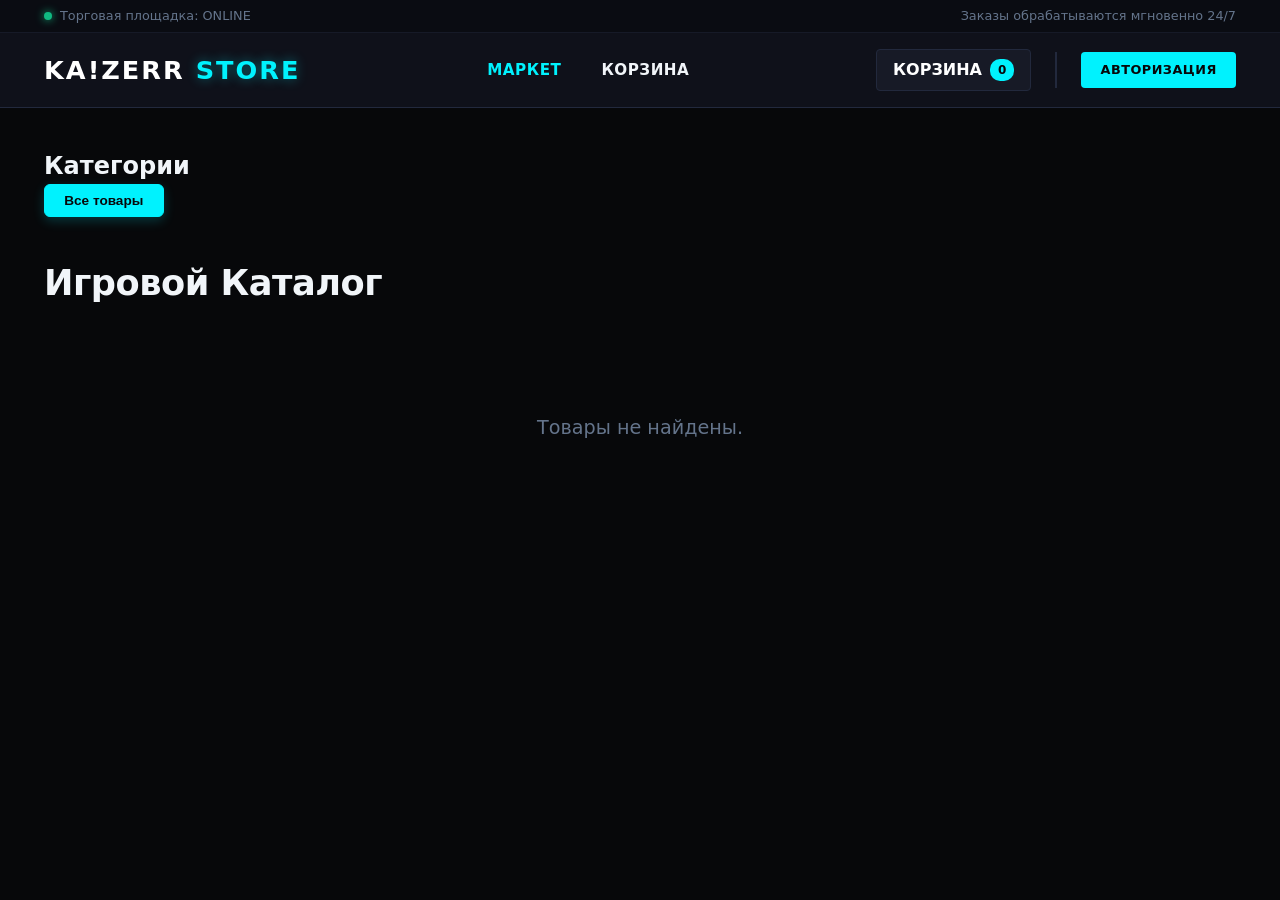
<file: index.html>
<!DOCTYPE html>
<html lang="ru">
<head>
    <meta charset="UTF-8">
    <meta name="viewport" content="width=device-width, initial-scale=1.0">
    <title>KA!ZERR STORE | Главная</title>
    <link rel="stylesheet" href="css/style.css">
</head>
<body>
    <header class="header" id="main-header"></header>

    <main class="container main-content">
        <section class="filter-section">
            <h2 class="section-title">Категории</h2>
            <div class="category-tags" id="categories-container">
                <button class="tag-btn active" data-category="all">Все товары</button>
            </div>
        </section>

        <section class="catalog-section">
            <h1 class="page-title">Игровой Каталог</h1>
            <div class="catalog" id="catalog-container">
                <div class="loader">Загрузка снаряжения...</div>
            </div>
        </section>
    </main>

    <script src="js/models.js"></script>
    <script src="js/api.js?v=3"></script>
    <script src="js/common.js"></script>
    <script src="js/catalog.js"></script>
</body>
</html>
</file>
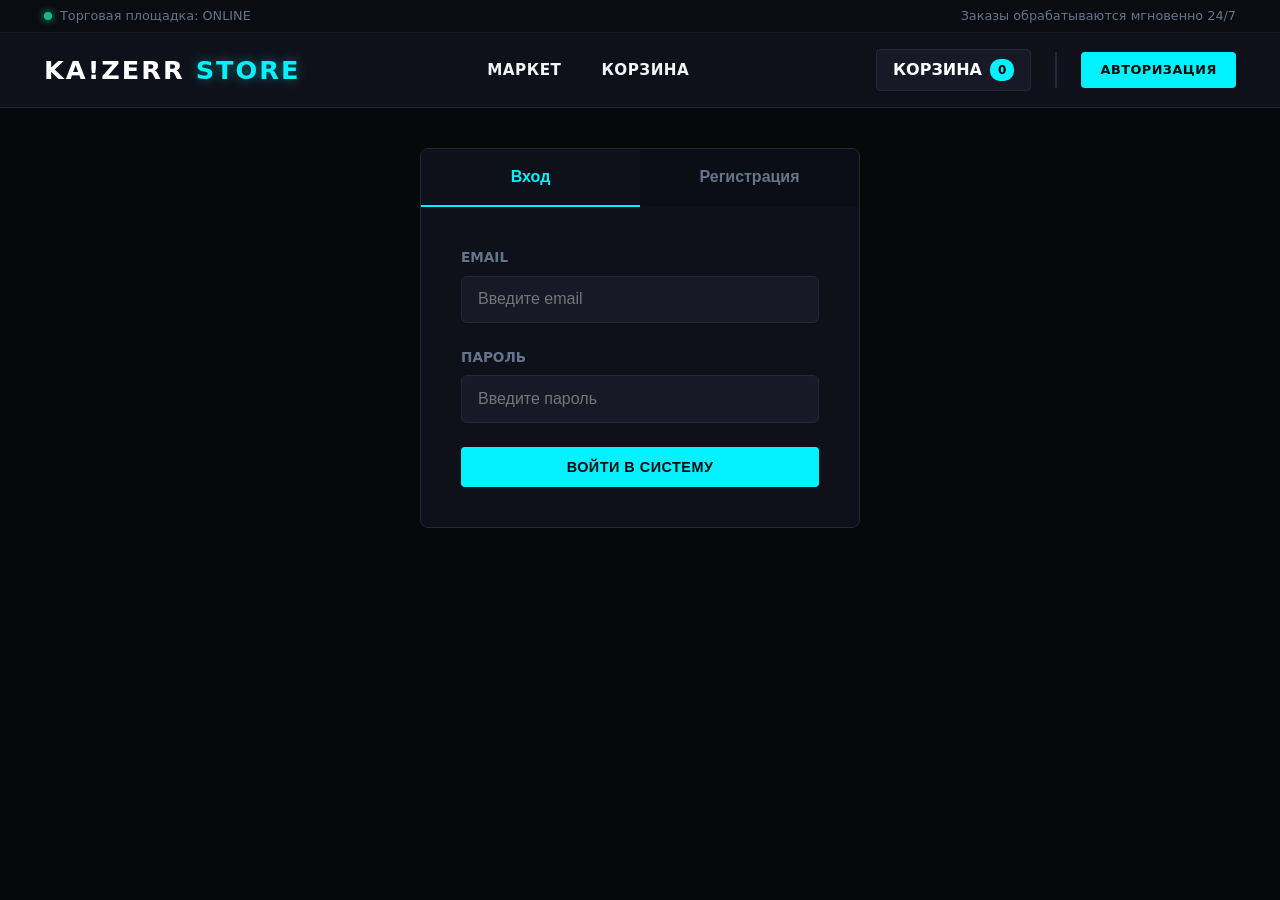
<file: auth.html>
<!DOCTYPE html>
<html lang="ru">
<head>
    <meta charset="UTF-8">
    <meta name="viewport" content="width=device-width, initial-scale=1.0">
    <title>KA!ZERR STORE | Авторизация</title>
    <link rel="stylesheet" href="css/style.css">
</head>
<body>
    <header class="header" id="main-header"></header>

    <main class="container main-content auth-page">
        <div class="auth-container">
            <div class="auth-tabs">
                <button class="auth-tab-btn active" id="tab-login">Вход</button>
                <button class="auth-tab-btn" id="tab-register">Регистрация</button>
            </div>

            <form id="login-form" class="auth-form">
                <div class="form-group">
                    <label for="login-email">Email</label>
                    <input type="email" id="login-email" required placeholder="Введите email">
                </div>
                <div class="form-group">
                    <label for="login-password">Пароль</label>
                    <input type="password" id="login-password" required placeholder="Введите пароль">
                </div>
                <button type="submit" class="btn btn-primary btn-block">Войти в систему</button>
            </form>

            <form id="register-form" class="auth-form hidden">
                <div class="form-group">
                    <label for="reg-name">Имя пользователя</label>
                    <input type="text" id="reg-name" required placeholder="Как вас зовут?">
                </div>
                <div class="form-group">
                    <label for="reg-email">Email</label>
                    <input type="email" id="reg-email" required placeholder="Ваш действующий email">
                </div>
                <div class="form-group">
                    <label for="reg-password">Пароль</label>
                    <input type="password" id="reg-password" required placeholder="Минимум 6 символов">
                </div>
                <button type="submit" class="btn btn-primary btn-block">Создать аккаунт</button>
            </form>
        </div>
    </main>

    <script src="js/models.js"></script>
    <script src="js/common.js"></script>
    <script src="js/auth.js"></script>
</body>
</html>
</file>
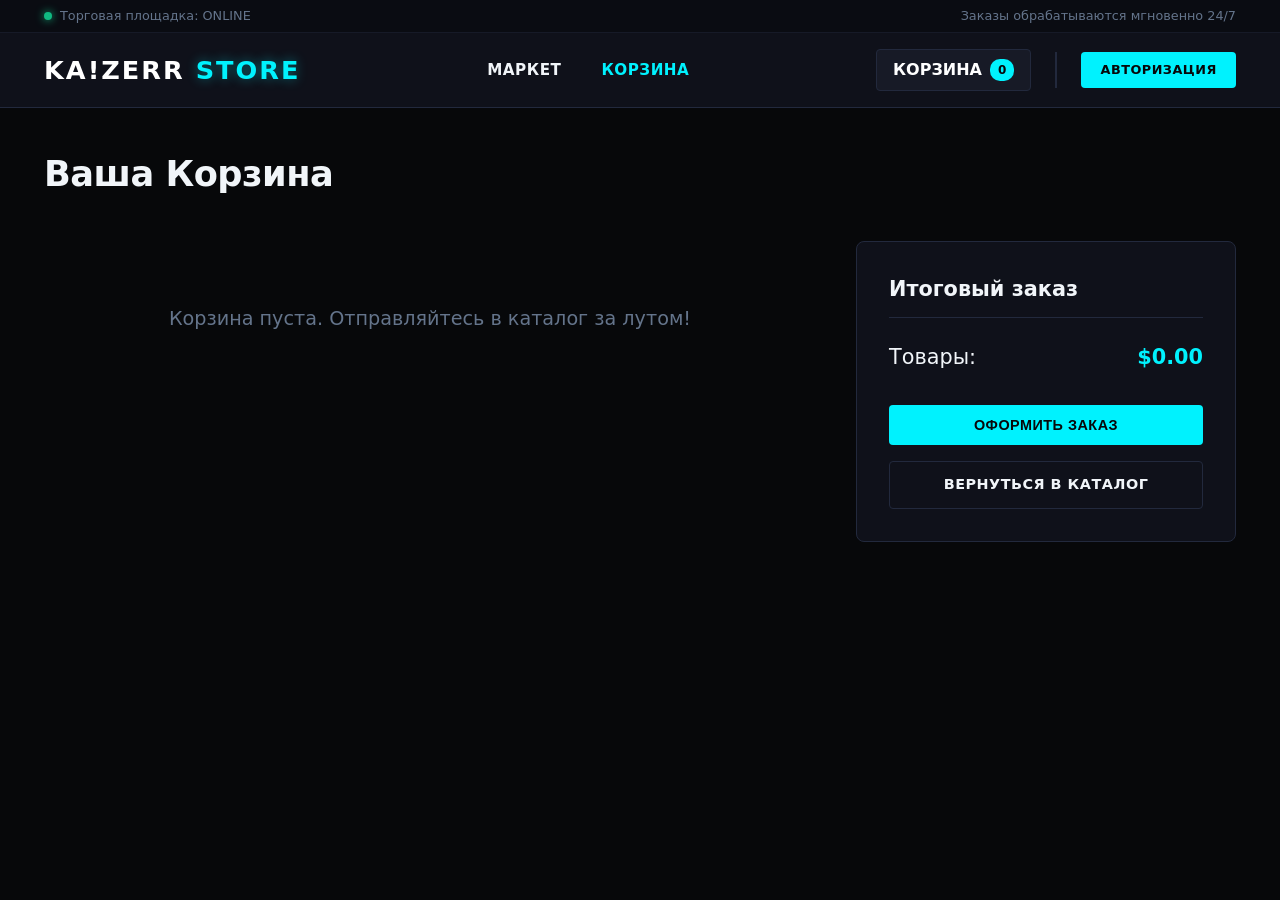
<file: cart.html>
<!DOCTYPE html>
<html lang="ru">
<head>
    <meta charset="UTF-8">
    <meta name="viewport" content="width=device-width, initial-scale=1.0">
    <title>KA!ZERR STORE | Корзина</title>
    <link rel="stylesheet" href="css/style.css">
</head>
<body>
    <header class="header" id="main-header"></header>

    <main class="container main-content">
        <h1 class="page-title">Ваша Корзина</h1>
        <div class="cart-wrapper">
            <div class="cart-items-list" id="cart-items-container">
                </div>
            <div class="cart-summary-panel" id="cart-summary">
                <h3>Итоговый заказ</h3>
                <div class="summary-row">
                    <span>Товары:</span>
                    <span id="summary-total">$0.00</span>
                </div>
                <button id="checkout-btn" class="btn btn-primary btn-block">Оформить заказ</button>
                <a href="index.html" class="btn btn-secondary btn-block" style="text-align: center; margin-top: 1rem;">Вернуться в каталог</a>
            </div>
        </div>
    </main>

    <script src="js/models.js"></script>
    <script src="js/common.js"></script>
    <script src="js/cart.js"></script>
</body>
</html>
</file>
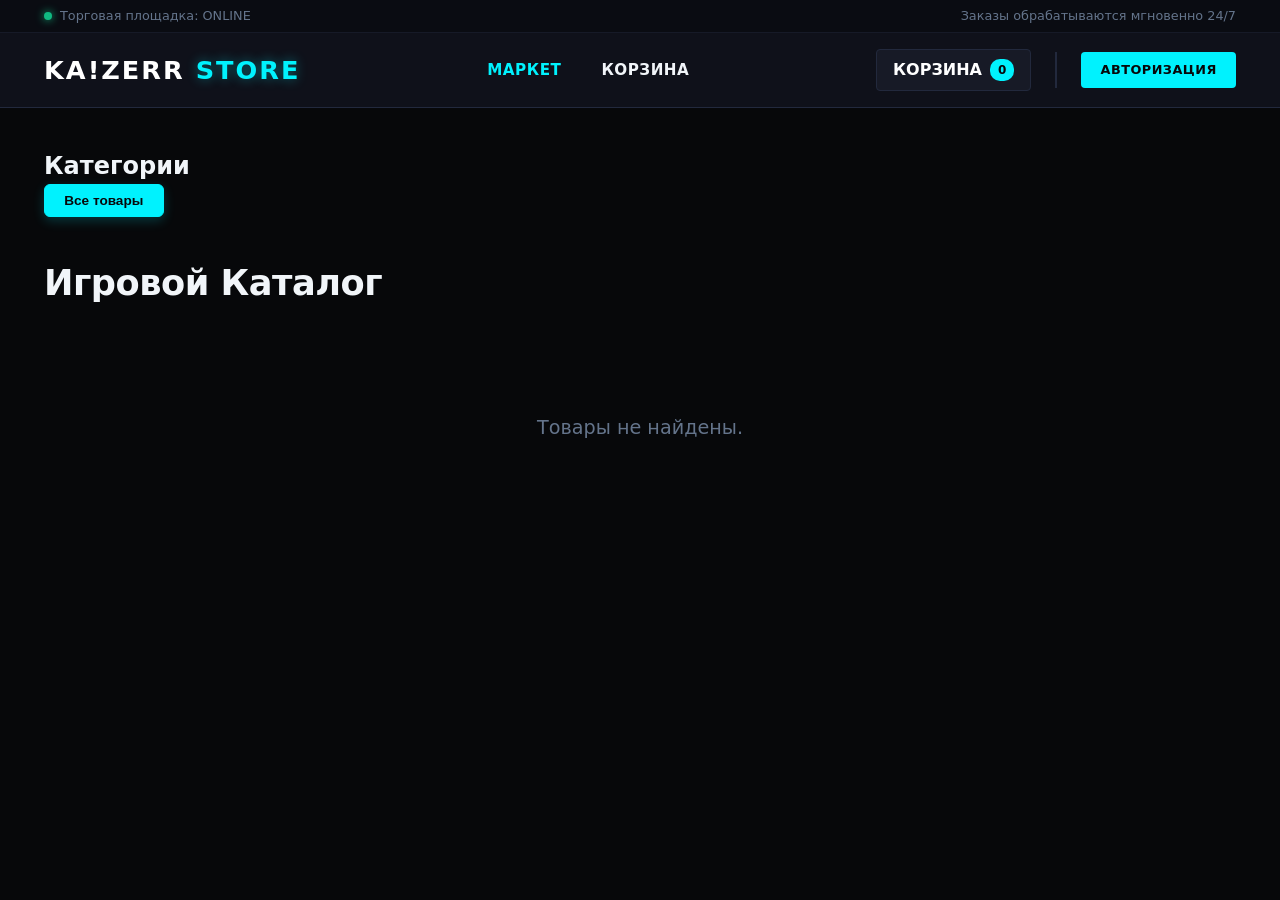
<file: product.html>
<!DOCTYPE html>
<html lang="ru">
<head>
    <meta charset="UTF-8">
    <meta name="viewport" content="width=device-width, initial-scale=1.0">
    <title>KA!ZERR STORE | Просмотр товара</title>
    <link rel="stylesheet" href="css/style.css">
</head>
<body>
    <header class="header" id="main-header"></header>

    <main class="container main-content">
        <div class="navigation-actions">
            <a href="index.html" class="btn btn-secondary">← В каталог</a>
        </div>
        <div class="product-detailed" id="product-container">
            <div class="loader">Считывание данных...</div>
        </div>
    </main>

    <script src="js/models.js"></script>
    <script src="js/api.js"></script>
    <script src="js/common.js"></script>
    <script src="js/product.js"></script>
</body>
</html>
</file>
<file: css/style.css>
:root {
    --bg-dark-core: #07080a;
    --bg-dark-surface: #0f111a;
    --bg-dark-component: #171a26;
    --neon-cyan: #00f2fe;
    --neon-hover: #00b8d4;
    --text-main: #f1f5f9;
    --text-muted: #64748b;
    --border-color: #22293d;
    --error-color: #ef4444;
    --success-color: #10b981;
}

* {
    box-sizing: border-box;
    margin: 0;
    padding: 0;
}

body {
    font-family: 'Segoe UI', system-ui, -apple-system, sans-serif;
    background-color: var(--bg-dark-core);
    color: var(--text-main);
    line-height: 1.5;
}

.container {
    max-width: 1240px;
    margin: 0 auto;
    padding: 0 1.5rem;
}

.main-content {
    padding-top: 2.5rem;
    padding-bottom: 5rem;
}

/* --- ДЕТАЛИЗИРОВАННЫЙ HEADER --- */
.header {
    background-color: var(--bg-dark-surface);
    border-bottom: 1px solid var(--border-color);
    position: sticky;
    top: 0;
    z-index: 1000;
}

/* Верхний информационный ярус */
.header-topbar {
    background-color: rgba(0, 0, 0, 0.3);
    border-bottom: 1px solid rgba(34, 41, 61, 0.5);
    padding: 0.4rem 0;
    font-size: 0.8rem;
    color: var(--text-muted);
}

.topbar-wrapper {
    display: flex;
    justify-content: space-between;
    align-items: center;
}

.status-indicator {
    display: flex;
    align-items: center;
    gap: 0.5rem;
}

.status-dot {
    width: 8px;
    height: 8px;
    background-color: var(--success-color);
    border-radius: 50%;
    box-shadow: 0 0 8px var(--success-color);
}

/* Основной навигационный ярус */
.header-mainbar {
    padding: 1rem 0;
}

.mainbar-wrapper {
    display: flex;
    justify-content: space-between;
    align-items: center;
    gap: 2rem;
}

.brand-logo {
    font-size: 1.6rem;
    font-weight: 900;
    color: #fff;
    text-decoration: none;
    letter-spacing: 2px;
    flex-shrink: 0;
}

.brand-logo span {
    color: var(--neon-cyan);
    text-shadow: 0 0 12px rgba(0, 242, 254, 0.4);
}

.nav-menu {
    display: flex;
    align-items: center;
    gap: 2.5rem;
    list-style: none;
}

.nav-link {
    color: var(--text-main);
    text-decoration: none;
    font-weight: 600;
    font-size: 0.95rem;
    text-transform: uppercase;
    letter-spacing: 0.5px;
    transition: color 0.2s ease;
}

.nav-link:hover, .nav-link.active {
    color: var(--neon-cyan);
}

/* Пользовательский блок и корзина */
.header-actions {
    display: flex;
    align-items: center;
    gap: 1.5rem;
}

.cart-icon-btn {
    position: relative;
    display: flex;
    align-items: center;
    color: #fff;
    text-decoration: none;
    background: var(--bg-dark-component);
    padding: 0.5rem 1rem;
    border-radius: 4px;
    border: 1px solid var(--border-color);
    font-weight: 600;
    transition: border-color 0.2s;
}

.cart-icon-btn:hover {
    border-color: var(--neon-cyan);
}

.cart-badge {
    background-color: var(--neon-cyan);
    color: var(--bg-dark-core);
    font-size: 0.75rem;
    font-weight: 800;
    padding: 0.1rem 0.5rem;
    border-radius: 10px;
    margin-left: 0.5rem;
}

.user-session-block {
    display: flex;
    align-items: center;
    gap: 1rem;
    border-left: 2px solid var(--border-color);
    padding-left: 1.5rem;
}

.profile-tag {
    display: flex;
    flex-direction: column;
}

.profile-tag .welcome {
    font-size: 0.75rem;
    color: var(--text-muted);
}

.profile-tag .username {
    color: var(--neon-cyan);
    font-weight: 700;
    font-size: 0.95rem;
}

/* --- КАТАЛОГ И КАРТОЧКИ ТОВАРОВ --- */
.page-title {
    font-size: 2.2rem;
    font-weight: 800;
    margin-bottom: 2.5rem;
    letter-spacing: -0.5px;
}

.filter-section {
    margin-bottom: 2.5rem;
}

.category-tags {
    display: flex;
    gap: 0.6rem;
    flex-wrap: wrap;
}

.tag-btn {
    background-color: var(--bg-dark-surface);
    color: var(--text-main);
    border: 1px solid var(--border-color);
    padding: 0.5rem 1.2rem;
    border-radius: 6px;
    font-weight: 600;
    font-size: 0.85rem;
    cursor: pointer;
    transition: all 0.2s cubic-bezier(0.4, 0, 0.2, 1);
}

.tag-btn:hover, .tag-btn.active {
    background-color: var(--neon-cyan);
    color: var(--bg-dark-core);
    border-color: var(--neon-cyan);
    box-shadow: 0 4px 12px rgba(0, 242, 254, 0.2);
}

.catalog {
    display: grid;
    grid-template-columns: repeat(auto-fill, minmax(280px, 1fr));
    gap: 2rem;
}

.product-card {
    background-color: var(--bg-dark-surface);
    border: 1px solid var(--border-color);
    border-radius: 8px;
    padding: 1.5rem;
    display: flex;
    flex-direction: column;
    height: 100%;
    transition: transform 0.2s ease, border-color 0.2s ease, box-shadow 0.2s ease;
}

.product-card:hover {
    transform: translateY(-5px);
    border-color: var(--neon-cyan);
    box-shadow: 0 8px 24px rgba(0, 242, 254, 0.1);
}

.card-img-container {
    background: var(--bg-dark-component); /* Вместо #fff делаем глубокий темный цвет */
    padding: 1rem;
    border-radius: 6px;
    height: 200px;
    display: flex;
    align-items: center;
    justify-content: center;
    margin-bottom: 1.25rem;
    border: 1px solid rgba(255, 255, 255, 0.03);
}

.card-img {
    max-height: 100%;
    max-width: 100%;
    object-fit: contain;
}

.card-info {
    display: flex;
    flex-direction: column;
    flex-grow: 1;
}

.card-cat {
    font-size: 0.75rem;
    text-transform: uppercase;
    letter-spacing: 1px;
    color: var(--neon-cyan);
    margin-bottom: 0.5rem;
    font-weight: 700;
}

.card-name {
    font-size: 1.1rem;
    font-weight: 600;
    color: #fff;
    margin-bottom: 1rem;
    display: -webkit-box;
    -webkit-line-clamp: 2;
    -webkit-box-orient: vertical;
    overflow: hidden;
    height: 3.3rem;
}

.card-price-row {
    font-size: 1.4rem;
    font-weight: 800;
    color: #fff;
    margin-top: auto;
    margin-bottom: 1.25rem;
}

/* --- КНОПКИ СТАНДАРТ --- */
.btn {
    display: block;
    width: 100%;
    padding: 0.75rem 1.2rem;
    font-weight: 700;
    font-size: 0.9rem;
    text-transform: uppercase;
    letter-spacing: 0.5px;
    border-radius: 4px;
    cursor: pointer;
    text-decoration: none;
    border: none;
    text-align: center;
    transition: all 0.2s ease;
}

.btn-primary {
    background-color: var(--neon-cyan);
    color: var(--bg-dark-core);
}

.btn-primary:hover {
    background-color: var(--neon-hover);
    box-shadow: 0 0 16px rgba(0, 242, 254, 0.4);
}

.btn-secondary {
    background-color: transparent;
    color: var(--text-main);
    border: 1px solid var(--border-color);
}

.btn-secondary:hover {
    background-color: var(--bg-dark-component);
    border-color: var(--text-muted);
}

/* --- СТРАНИЦА ТОВАРА ДЕТАЛЬНО --- */
.navigation-actions {
    margin-bottom: 2rem;
}

.product-detailed {
    display: grid;
    grid-template-columns: 450px 1fr;
    gap: 4rem;
    background-color: var(--bg-dark-surface);
    padding: 3rem;
    border-radius: 12px;
    border: 1px solid var(--border-color);
}

.detail-img-container {
    background-color: var(--bg-dark-component); /* Вместо #fff делаем глубокий темный цвет */
    padding: 2rem;
    border-radius: 8px;
    display: flex;
    align-items: center;
    justify-content: center;
    height: 450px;
    border: 1px solid rgba(255, 255, 255, 0.03);
}

.detail-img {
    max-width: 100%;
    max-height: 100%;
    object-fit: contain;
}

.detail-meta {
    display: flex;
    flex-direction: column;
    justify-content: center;
}

.detail-meta .product-category {
    color: var(--neon-cyan);
    text-transform: uppercase;
    font-weight: 800;
    font-size: 0.85rem;
    letter-spacing: 1.5px;
    margin-bottom: 0.5rem;
}

.detail-meta .product-title {
    font-size: 2.2rem;
    color: #fff;
    font-weight: 800;
    margin-bottom: 1.5rem;
    line-height: 1.2;
}

.detail-meta .product-price {
    font-size: 2.8rem;
    color: #fff;
    font-weight: 900;
    margin-bottom: 2rem;
}

.detail-meta .product-desc {
    color: var(--text-main);
    margin-bottom: 2.5rem;
    font-size: 1.1rem;
    line-height: 1.7;
    background: rgba(0,0,0,0.2);
    padding: 1.5rem;
    border-radius: 6px;
    border-left: 3px solid var(--border-color);
}

/* --- СТРАНИЦА КОРЗИНЫ --- */
.cart-wrapper {
    display: grid;
    grid-template-columns: 1fr 380px;
    gap: 2.5rem;
    align-items: start;
}

.cart-item-row {
    display: flex;
    align-items: center;
    background-color: var(--bg-dark-surface);
    border: 1px solid var(--border-color);
    padding: 1.25rem;
    border-radius: 8px;
    margin-bottom: 1rem;
    gap: 1.5rem;
}

.cart-item-img {
    width: 80px;
    height: 80px;
    object-fit: contain;
    background: #fff;
    padding: 0.4rem;
    border-radius: 6px;
    flex-shrink: 0;
}

.cart-item-info {
    flex-grow: 1;
}

.cart-item-title {
    font-size: 1.05rem;
    font-weight: 600;
    color: #fff;
    margin-bottom: 0.25rem;
}

.cart-item-price {
    color: var(--neon-cyan);
    font-weight: 700;
    font-size: 1.1rem;
}

.cart-item-actions {
    display: flex;
    align-items: center;
    gap: 1.5rem;
}

.quantity-controls {
    display: flex;
    align-items: center;
    background-color: var(--bg-dark-component);
    border: 1px solid var(--border-color);
    border-radius: 6px;
    overflow: hidden;
}

.qty-btn {
    background: none;
    border: none;
    color: #fff;
    padding: 0.5rem 0.9rem;
    cursor: pointer;
    font-weight: 800;
    font-size: 1rem;
    transition: background 0.2s;
}

.qty-btn:hover {
    background-color: rgba(255,255,255,0.1);
}

.qty-val {
    min-width: 30px;
    text-align: center;
    font-weight: 700;
}

.cart-summary-panel {
    background-color: var(--bg-dark-surface);
    border: 1px solid var(--border-color);
    padding: 2rem;
    border-radius: 8px;
}

.cart-summary-panel h3 {
    font-size: 1.3rem;
    margin-bottom: 1.5rem;
    border-bottom: 1px solid var(--border-color);
    padding-bottom: 0.75rem;
}

.summary-row {
    display: flex;
    justify-content: space-between;
    font-size: 1.3rem;
    margin-bottom: 2rem;
}

#summary-total {
    font-weight: 900;
    color: var(--neon-cyan);
}

/* --- СТРАНИЦА АВТОРИЗАЦИИ --- */
.auth-page {
    display: flex;
    justify-content: center;
}

.auth-container {
    background-color: var(--bg-dark-surface);
    border: 1px solid var(--border-color);
    width: 100%;
    max-width: 440px;
    border-radius: 8px;
    overflow: hidden;
}

.auth-tabs {
    display: flex;
    background-color: rgba(0,0,0,0.2);
}

.auth-tab-btn {
    flex: 1;
    background: none;
    border: none;
    padding: 1.2rem;
    color: var(--text-muted);
    cursor: pointer;
    font-weight: 700;
    font-size: 1rem;
    transition: all 0.2s;
    border-bottom: 2px solid transparent;
}

.auth-tab-btn.active {
    color: var(--neon-cyan);
    background-color: var(--bg-dark-surface);
    border-bottom-color: var(--neon-cyan);
}

.auth-form {
    padding: 2.5rem;
}

.form-group {
    margin-bottom: 1.5rem;
}

.form-group label {
    display: block;
    margin-bottom: 0.5rem;
    font-size: 0.85rem;
    font-weight: 600;
    color: var(--text-muted);
    text-transform: uppercase;
}

.form-group input {
    width: 100%;
    background-color: var(--bg-dark-component);
    border: 1px solid var(--border-color);
    padding: 0.85rem 1rem;
    border-radius: 6px;
    color: #fff;
    font-size: 1rem;
    transition: border-color 0.2s;
}

.form-group input:focus {
    outline: none;
    border-color: var(--neon-cyan);
}

.hidden {
    display: none !important;
}

.loader {
    text-align: center;
    padding: 4rem;
    color: var(--text-muted);
    font-size: 1.2rem;
    grid-column: 1 / -1;
}

/* --- АДАПТИВНОСТЬ ДЛЯ МОБИЛЬНЫХ УСТРОЙСТВ (RESPONSIVE GRID) --- */
@media (max-width: 1024px) {
    .product-detailed {
        grid-template-columns: 1fr;
        gap: 2.5rem;
        padding: 2rem;
    }
    .detail-img-container {
        height: 350px;
    }
    .cart-wrapper {
        grid-template-columns: 1fr;
    }
}

@media (max-width: 768px) {
    .mainbar-wrapper {
        flex-direction: column;
        gap: 1.25rem;
        text-align: center;
    }
    .nav-menu {
        gap: 1.5rem;
    }
    .header-actions {
        width: 100%;
        justify-content: center;
        gap: 1rem;
    }
    .user-session-block {
        border-left: none;
        padding-left: 0;
    }
    .page-title {
        font-size: 1.8rem;
        text-align: center;
    }
    .category-tags {
        justify-content: center;
    }
    .cart-item-row {
        flex-direction: column;
        text-align: center;
    }
    .cart-item-actions {
        width: 100%;
        flex-direction: column;
        gap: 1rem;
    }
    .quantity-controls {
        width: 100%;
        justify-content: space-between;
    }
    .qty-btn {
        flex: 1;
    }
}

@media (max-width: 480px) {
    .nav-menu {
        flex-direction: column;
        gap: 0.75rem;
    }
    .header-actions {
        flex-direction: column;
        width: 100%;
    }
    .cart-icon-btn {
        width: 100%;
        justify-content: center;
    }
    .catalog {
        grid-template-columns: 1fr;
    }
}
</file>
